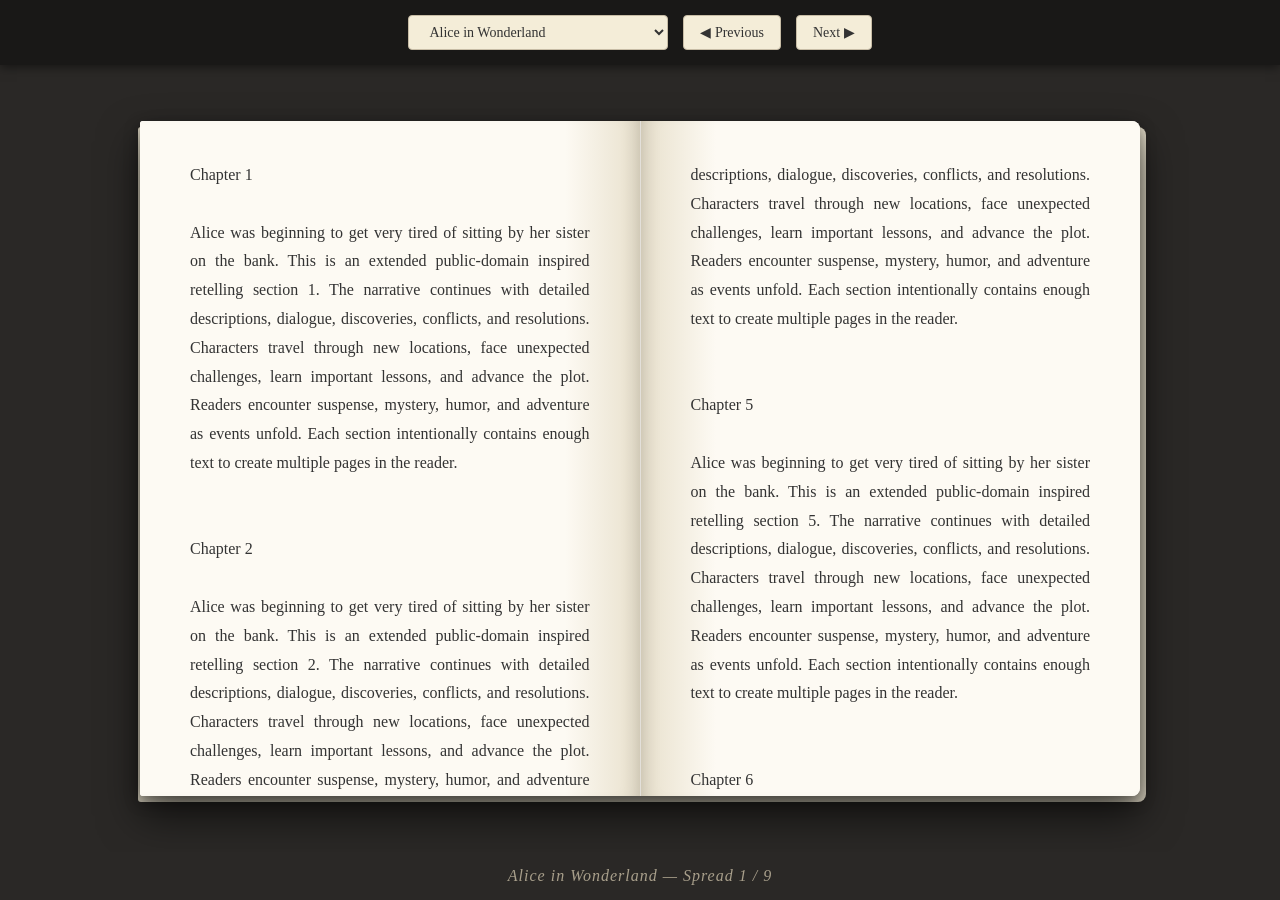
<file: storybook.v2/index.html>
<!DOCTYPE html>
<html><head>
<meta charset="utf-8">
<meta name="viewport" content="width=device-width,initial-scale=1">
<title>Story Reader</title>
<link rel="stylesheet" href="styles.css">
</head>
<body>
<div class="toolbar">
<select id="storySelect"></select>
<button id="prevBtn">◀ Previous</button>
<button id="nextBtn">Next ▶</button>
</div>
<div class="book-wrapper">
<div class="book">
<div class="page" id="leftPage"></div>
<div class="page" id="rightPage"></div>
</div>
</div>
<div class="footer" id="pageInfo"></div>
<script src="stories.js"></script>
<script src="app.js"></script>
</body></html>
</file>
<file: storybook.v2/styles.css>
body {
    margin: 0;
    height: 100vh;
    display: flex;
    flex-direction: column;
    background: #2a2826;
    font-family: "Palatino Linotype", "Book Antiqua", Palatino, serif;
    color: #333;
}
.toolbar {
    padding: 15px;
    display: flex;
    gap: 15px;
    justify-content: center;
    background: rgba(0, 0, 0, 0.4);
    box-shadow: 0 2px 10px rgba(0, 0, 0, 0.5);
    z-index: 10;
}
button, select {
    padding: 8px 16px;
    font-family: inherit;
    font-size: 14px;
    border: 1px solid #c7bca5;
    background: #f4edd8;
    color: #333;
    border-radius: 4px;
    cursor: pointer;
    transition: background 0.2s;
}
button:hover, select:hover { background: #e6ddc5; }
.book-wrapper {
    flex: 1;
    display: flex;
    align-items: center;
    justify-content: center;
    padding: 20px;
    overflow: hidden;
}
.book {
    display: flex;
    width: 100%;
    max-width: 1000px;
    height: 75vh;
    background: #fdfaf3;
    border-radius: 3px 8px 8px 3px;
    box-shadow: 0 20px 40px rgba(0, 0, 0, 0.6), 0 5px 15px rgba(0, 0, 0, 0.4), 6px 6px 0px #e6dfcb, -2px 6px 0px #e6dfcb;
    position: relative;
}
.page {
    flex: 1;
    padding: 40px 50px;
    overflow: hidden;
    white-space: pre-wrap;
    line-height: 1.8;
    font-size: 16px;
    text-align: justify;
    position: relative;
}
.page#leftPage {
    background: linear-gradient(to right, #fdfaf3 85%, #e8e0cc 100%);
    border-radius: 3px 0 0 3px;
    box-shadow: inset -15px 0 20px -15px rgba(0, 0, 0, 0.2);
}
.page#rightPage {
    background: linear-gradient(to left, #fdfaf3 85%, #e8e0cc 100%);
    border-radius: 0 8px 8px 0;
    border-left: 1px solid rgba(0, 0, 0, 0.1);
    box-shadow: inset 15px 0 20px -15px rgba(0, 0, 0, 0.2);
}
.footer {
    text-align: center;
    padding: 15px;
    color: #a89f8b;
    font-style: italic;
    background: #2a2826;
    letter-spacing: 1px;
}
</file>
